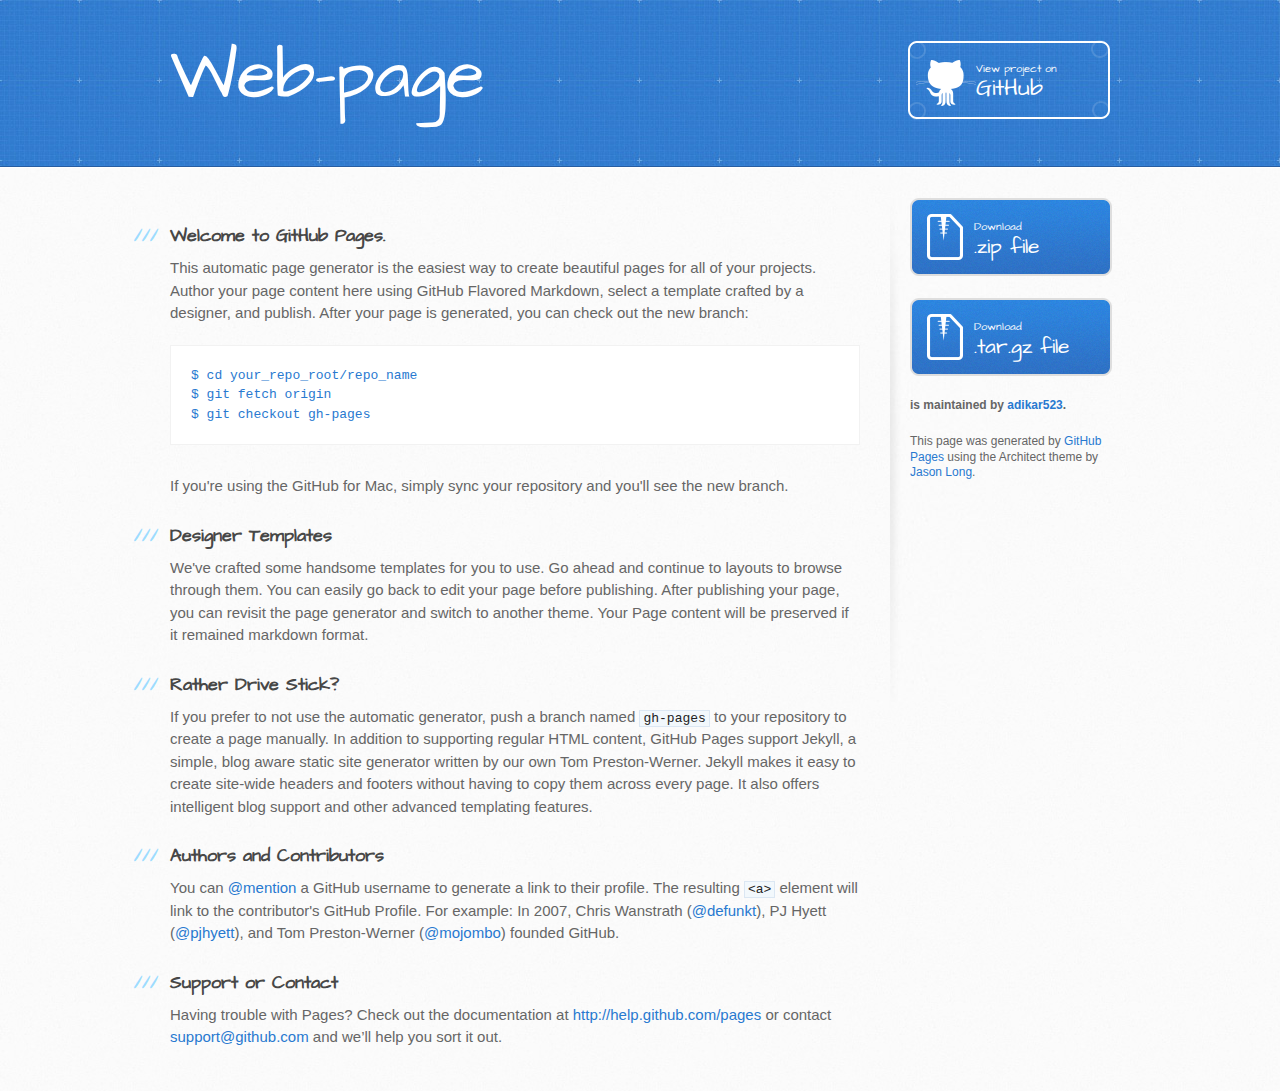
<file: index.html>
<!DOCTYPE html>
<html>
  <head>
    <meta charset='utf-8'>
    <meta http-equiv="X-UA-Compatible" content="chrome=1">
    <meta name="viewport" content="width=device-width, initial-scale=1, maximum-scale=1">
    <link href='https://fonts.googleapis.com/css?family=Architects+Daughter' rel='stylesheet' type='text/css'>
    <link rel="stylesheet" type="text/css" href="stylesheets/stylesheet.css" media="screen">
    <link rel="stylesheet" type="text/css" href="stylesheets/pygment_trac.css" media="screen">
    <link rel="stylesheet" type="text/css" href="stylesheets/print.css" media="print">

    <!--[if lt IE 9]>
    <script src="//html5shiv.googlecode.com/svn/trunk/html5.js"></script>
    <![endif]-->

    <title>Web-page by adikar523</title>
  </head>

  <body>
    <header>
      <div class="inner">
        <h1>Web-page</h1>
        <h2></h2>
        <a href="https://github.com/adikar523/web-page" class="button"><small>View project on</small>GitHub</a>
      </div>
    </header>

    <div id="content-wrapper">
      <div class="inner clearfix">
        <section id="main-content">
          <h3>
<a name="welcome-to-github-pages" class="anchor" href="#welcome-to-github-pages"><span class="octicon octicon-link"></span></a>Welcome to GitHub Pages.</h3>

<p>This automatic page generator is the easiest way to create beautiful pages for all of your projects. Author your page content here using GitHub Flavored Markdown, select a template crafted by a designer, and publish. After your page is generated, you can check out the new branch:</p>

<pre><code>$ cd your_repo_root/repo_name
$ git fetch origin
$ git checkout gh-pages
</code></pre>

<p>If you're using the GitHub for Mac, simply sync your repository and you'll see the new branch.</p>

<h3>
<a name="designer-templates" class="anchor" href="#designer-templates"><span class="octicon octicon-link"></span></a>Designer Templates</h3>

<p>We've crafted some handsome templates for you to use. Go ahead and continue to layouts to browse through them. You can easily go back to edit your page before publishing. After publishing your page, you can revisit the page generator and switch to another theme. Your Page content will be preserved if it remained markdown format.</p>

<h3>
<a name="rather-drive-stick" class="anchor" href="#rather-drive-stick"><span class="octicon octicon-link"></span></a>Rather Drive Stick?</h3>

<p>If you prefer to not use the automatic generator, push a branch named <code>gh-pages</code> to your repository to create a page manually. In addition to supporting regular HTML content, GitHub Pages support Jekyll, a simple, blog aware static site generator written by our own Tom Preston-Werner. Jekyll makes it easy to create site-wide headers and footers without having to copy them across every page. It also offers intelligent blog support and other advanced templating features.</p>

<h3>
<a name="authors-and-contributors" class="anchor" href="#authors-and-contributors"><span class="octicon octicon-link"></span></a>Authors and Contributors</h3>

<p>You can <a href="https://github.com/blog/821" class="user-mention">@mention</a> a GitHub username to generate a link to their profile. The resulting <code>&lt;a&gt;</code> element will link to the contributor's GitHub Profile. For example: In 2007, Chris Wanstrath (<a href="https://github.com/defunkt" class="user-mention">@defunkt</a>), PJ Hyett (<a href="https://github.com/pjhyett" class="user-mention">@pjhyett</a>), and Tom Preston-Werner (<a href="https://github.com/mojombo" class="user-mention">@mojombo</a>) founded GitHub.</p>

<h3>
<a name="support-or-contact" class="anchor" href="#support-or-contact"><span class="octicon octicon-link"></span></a>Support or Contact</h3>

<p>Having trouble with Pages? Check out the documentation at <a href="http://help.github.com/pages">http://help.github.com/pages</a> or contact <a href="mailto:support@github.com">support@github.com</a> and we’ll help you sort it out.</p>
        </section>

        <aside id="sidebar">
          <a href="https://github.com/adikar523/web-page/zipball/master" class="button">
            <small>Download</small>
            .zip file
          </a>
          <a href="https://github.com/adikar523/web-page/tarball/master" class="button">
            <small>Download</small>
            .tar.gz file
          </a>

          <p class="repo-owner"><a href="https://github.com/adikar523/web-page"></a> is maintained by <a href="https://github.com/adikar523">adikar523</a>.</p>

          <p>This page was generated by <a href="https://pages.github.com">GitHub Pages</a> using the Architect theme by <a href="https://twitter.com/jasonlong">Jason Long</a>.</p>
        </aside>
      </div>
    </div>

  
  </body>
</html>
</file>
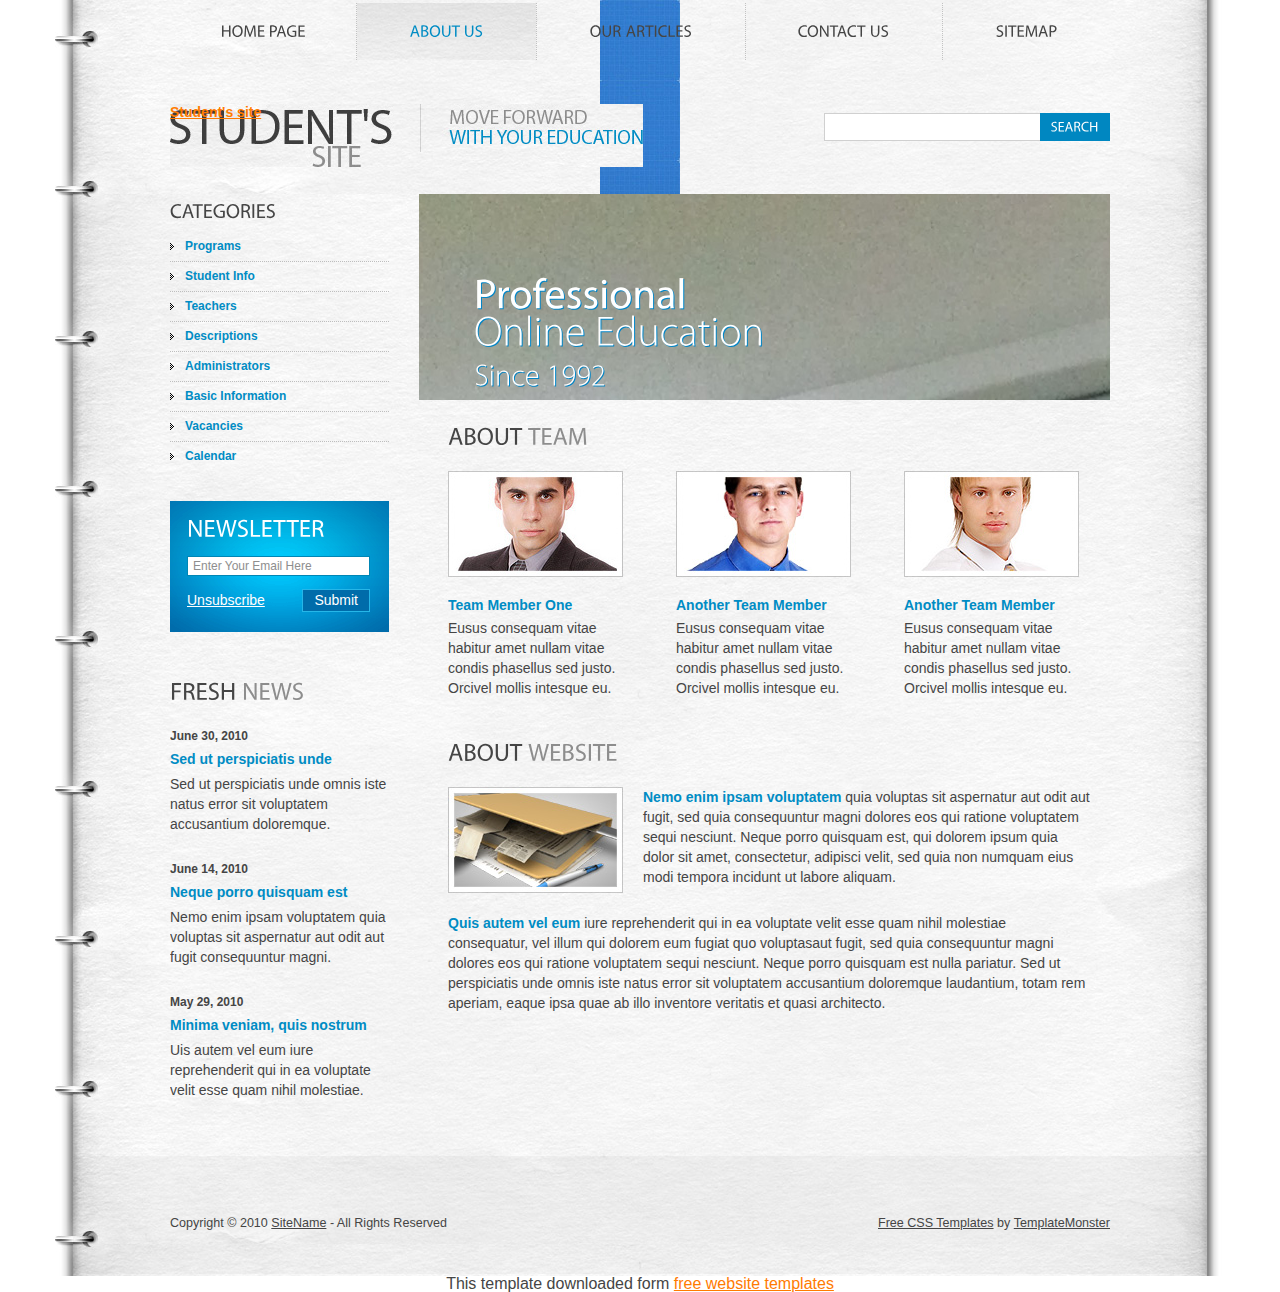
<file: about-us.html>
<!DOCTYPE html>
<html lang="en">
<head>
<title>Student's Site | About Us</title>
<meta charset="utf-8">
<link rel="stylesheet" href="css/reset.css" type="text/css" media="all">
<link rel="stylesheet" href="css/style.css" type="text/css" media="all">
<script type="text/javascript" src="js/jquery-1.4.2.min.js" ></script>
<script type="text/javascript" src="js/cufon-yui.js"></script>
<script type="text/javascript" src="js/cufon-replace.js"></script>
<script type="text/javascript" src="js/Myriad_Pro_300.font.js"></script>
<script type="text/javascript" src="js/Myriad_Pro_400.font.js"></script>
<script type="text/javascript" src="js/script.js"></script>
<!--[if lt IE 7]>
<link rel="stylesheet" href="css/ie6.css" type="text/css" media="screen">
<script type="text/javascript" src="js/ie_png.js"></script>
<script type="text/javascript">ie_png.fix('.png, footer, header nav ul li a, .nav-bg, .list li img');</script>
<![endif]-->
<!--[if lt IE 9]><script type="text/javascript" src="js/html5.js"></script><![endif]-->
</head>
<body id="page2">
<!-- START PAGE SOURCE -->
<div class="wrap">
  <header>
    <div class="container">
      <h1><a href="#">Student's site</a></h1>
      <nav>
        <ul>
          <li><a href="index.html" class="m1">Home Page</a></li>
          <li class="current"><a href="about-us.html" class="m2">About Us</a></li>
          <li><a href="articles.html" class="m3">Our Articles</a></li>
          <li><a href="contact-us.html" class="m4">Contact Us</a></li>
          <li class="last"><a href="sitemap.html" class="m5">Sitemap</a></li>
        </ul>
      </nav>
      <form action="#" id="search-form">
        <fieldset>
          <div class="rowElem">
            <input type="text">
            <a href="#">Search</a></div>
        </fieldset>
      </form>
    </div>
  </header>
  <div class="container">
    <aside>
      <h3>Categories</h3>
      <ul class="categories">
        <li><span><a href="#">Programs</a></span></li>
        <li><span><a href="#">Student Info</a></span></li>
        <li><span><a href="#">Teachers</a></span></li>
        <li><span><a href="#">Descriptions</a></span></li>
        <li><span><a href="#">Administrators</a></span></li>
        <li><span><a href="#">Basic Information</a></span></li>
        <li><span><a href="#">Vacancies</a></span></li>
        <li class="last"><span><a href="#">Calendar</a></span></li>
      </ul>
      <form action="#" id="newsletter-form">
        <fieldset>
          <div class="rowElem">
            <h2>Newsletter</h2>
            <input type="email" value="Enter Your Email Here" onFocus="if(this.value=='Enter Your Email Here'){this.value=''}" onBlur="if(this.value==''){this.value='Enter Your Email Here'}" >
            <div class="clear"><a href="#" class="fleft">Unsubscribe</a><a href="#" class="fright">Submit</a></div>
          </div>
        </fieldset>
      </form>
      <h2>Fresh <span>News</span></h2>
      <ul class="news">
        <li><strong>June 30, 2010</strong>
          <h4><a href="#">Sed ut perspiciatis unde</a></h4>
          Sed ut perspiciatis unde omnis iste natus error sit voluptatem accusantium doloremque. </li>
        <li><strong>June 14, 2010</strong>
          <h4><a href="#">Neque porro quisquam est</a></h4>
          Nemo enim ipsam voluptatem quia voluptas sit aspernatur aut odit aut fugit consequuntur magni. </li>
        <li><strong>May 29, 2010</strong>
          <h4><a href="#">Minima veniam, quis nostrum</a></h4>
          Uis autem vel eum iure reprehenderit qui in ea voluptate velit esse quam nihil molestiae. </li>
      </ul>
    </aside>
    <section id="content">
      <div id="banner">
        <h2>Professional <span>Online Education <span>Since 1992</span></span></h2>
      </div>
      <div class="inside">
        <h2>About <span>team</span></h2>
        <ul class="list">
          <li><img src="images/2page-img1.jpg">
            <h4>Team Member One</h4>
            <p>Eusus consequam vitae habitur amet nullam vitae condis phasellus sed justo. Orcivel mollis intesque eu.</p>
          </li>
          <li><img src="images/2page-img2.jpg">
            <h4>Another Team Member </h4>
            <p>Eusus consequam vitae habitur amet nullam vitae condis phasellus sed justo. Orcivel mollis intesque eu.</p>
          </li>
          <li class="last"><img src="images/2page-img3.jpg">
            <h4>Another Team Member </h4>
            <p>Eusus consequam vitae habitur amet nullam vitae condis phasellus sed justo. Orcivel mollis intesque eu.</p>
          </li>
        </ul>
        <h2>About <span>Website</span></h2>
        <div class="img-box"><img src="images/2page-img4.jpg"><span class="txt1">Nemo enim ipsam voluptatem</span> quia voluptas sit aspernatur aut odit aut fugit, sed quia consequuntur magni dolores eos qui ratione voluptatem sequi nesciunt. Neque porro quisquam est, qui dolorem ipsum quia dolor sit amet, consectetur, adipisci velit, sed quia non numquam eius modi tempora incidunt ut labore aliquam. </div>
        <p class="p0"><span class="txt1">Quis autem vel eum</span> iure reprehenderit qui in ea voluptate velit esse quam nihil molestiae consequatur, vel illum qui dolorem eum fugiat quo voluptasaut fugit, sed quia consequuntur magni dolores eos qui ratione voluptatem sequi nesciunt. Neque porro quisquam est nulla pariatur. Sed ut perspiciatis unde omnis iste natus error sit voluptatem accusantium doloremque laudantium, totam rem aperiam, eaque ipsa quae ab illo inventore veritatis et quasi architecto.</p>
      </div>
    </section>
  </div>
</div>
<footer>
  <div class="footerlink">
    <p class="lf">Copyright &copy; 2010 <a href="#">SiteName</a> - All Rights Reserved</p>
    <p class="rf"><a href="http://all-free-download.com/free-website-templates/">Free CSS Templates</a> by <a href="http://www.templatemonster.com/">TemplateMonster</a></p>
    <div style="clear:both;"></div>
  </div>
</footer>
<script type="text/javascript"> Cufon.now(); </script>
<!-- END PAGE SOURCE -->
<div align=center>This template  downloaded form <a href='http://all-free-download.com/free-website-templates/'>free website templates</a></div></body>
</html>
</file>
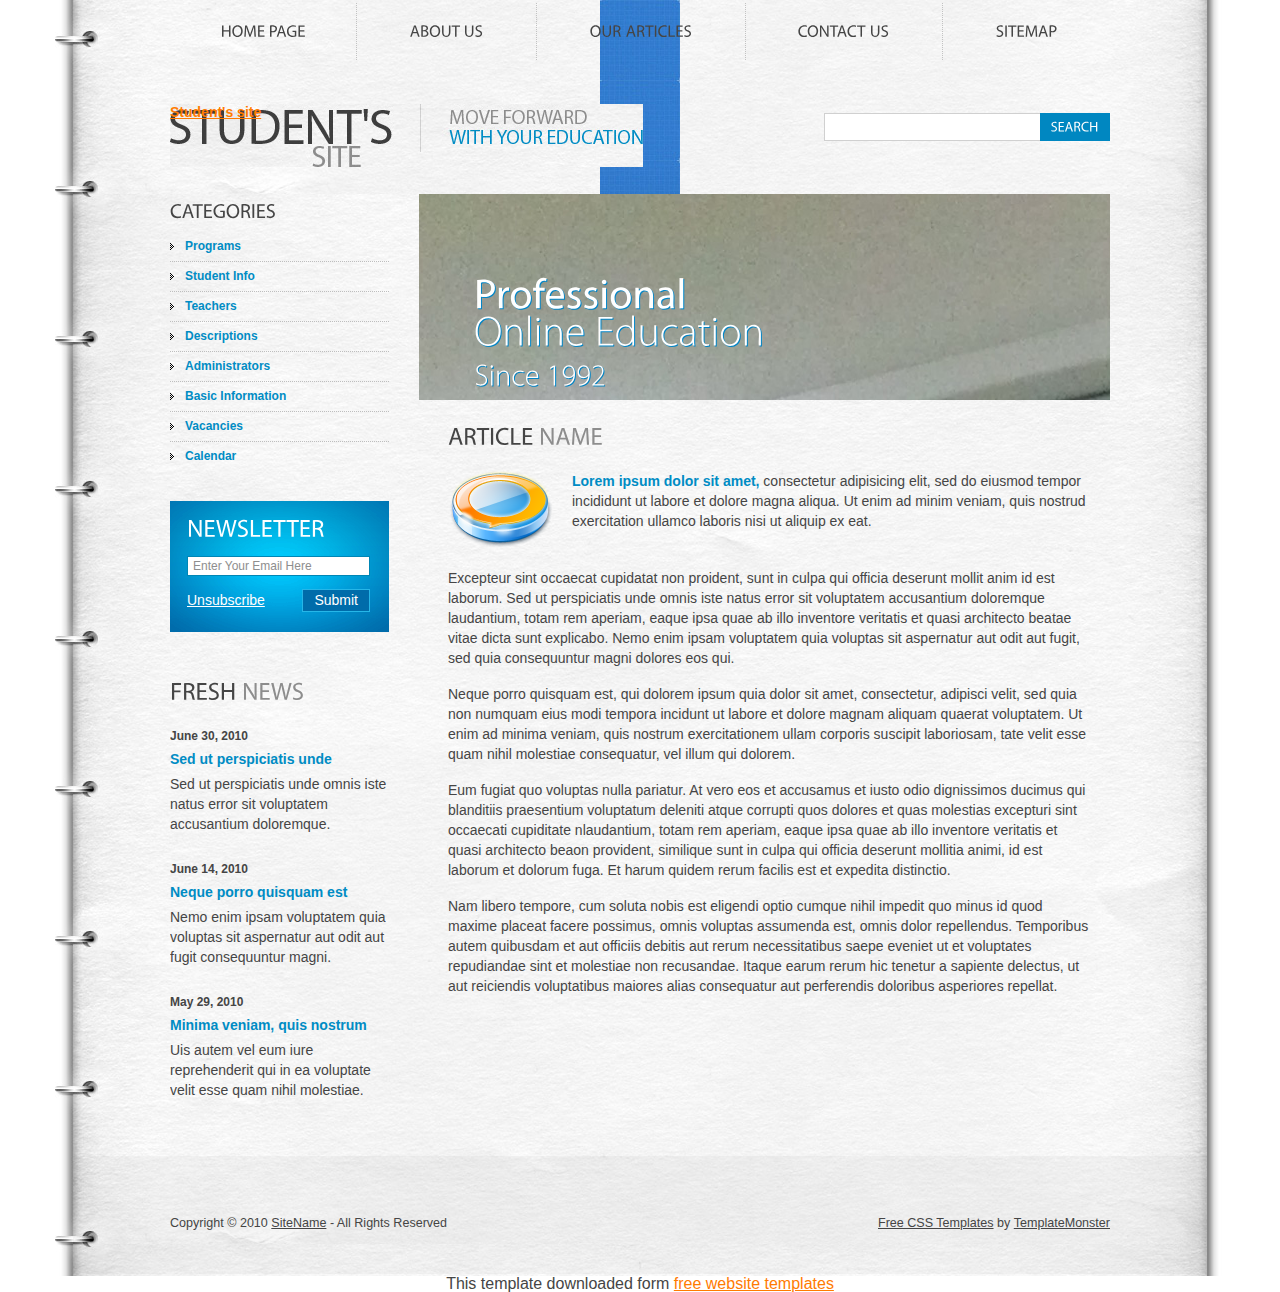
<file: article.html>
<!DOCTYPE html>
<html lang="en">
<head>
<title>Student's Site | Article</title>
<meta charset="utf-8">
<link rel="stylesheet" href="css/reset.css" type="text/css" media="all">
<link rel="stylesheet" href="css/style.css" type="text/css" media="all">
<script type="text/javascript" src="js/jquery-1.4.2.min.js" ></script>
<script type="text/javascript" src="js/cufon-yui.js"></script>
<script type="text/javascript" src="js/cufon-replace.js"></script>
<script type="text/javascript" src="js/Myriad_Pro_300.font.js"></script>
<script type="text/javascript" src="js/Myriad_Pro_400.font.js"></script>
<script type="text/javascript" src="js/script.js"></script>
<!--[if lt IE 7]>
<link rel="stylesheet" href="css/ie6.css" type="text/css" media="screen">
<script type="text/javascript" src="js/ie_png.js"></script>
<script type="text/javascript">ie_png.fix('.png, footer, header nav ul li a, .nav-bg, .list li img');</script>
<![endif]-->
<!--[if lt IE 9]><script type="text/javascript" src="js/html5.js"></script><![endif]-->
</head>
<body id="page4">
<!-- START PAGE SOURCE -->
<div class="wrap">
  <header>
    <div class="container">
      <h1><a href="#">Student's site</a></h1>
      <nav>
        <ul>
          <li><a href="index.html" class="m1">Home Page</a></li>
          <li><a href="about-us.html" class="m2">About Us</a></li>
          <li><a href="articles.html" class="m3">Our Articles</a></li>
          <li><a href="contact-us.html" class="m4">Contact Us</a></li>
          <li class="last"><a href="sitemap.html" class="m5">Sitemap</a></li>
        </ul>
      </nav>
      <form action="#" id="search-form">
        <fieldset>
          <div class="rowElem">
            <input type="text">
            <a href="#">Search</a></div>
        </fieldset>
      </form>
    </div>
  </header>
  <div class="container">
    <aside>
      <h3>Categories</h3>
      <ul class="categories">
        <li><span><a href="#">Programs</a></span></li>
        <li><span><a href="#">Student Info</a></span></li>
        <li><span><a href="#">Teachers</a></span></li>
        <li><span><a href="#">Descriptions</a></span></li>
        <li><span><a href="#">Administrators</a></span></li>
        <li><span><a href="#">Basic Information</a></span></li>
        <li><span><a href="#">Vacancies</a></span></li>
        <li class="last"><span><a href="#">Calendar</a></span></li>
      </ul>
      <form action="#" id="newsletter-form">
        <fieldset>
          <div class="rowElem">
            <h2>Newsletter</h2>
            <input type="email" value="Enter Your Email Here" onFocus="if(this.value=='Enter Your Email Here'){this.value=''}" onBlur="if(this.value==''){this.value='Enter Your Email Here'}" >
            <div class="clear"><a href="#" class="fleft">Unsubscribe</a><a href="#" class="fright">Submit</a></div>
          </div>
        </fieldset>
      </form>
      <h2>Fresh <span>News</span></h2>
      <ul class="news">
        <li><strong>June 30, 2010</strong>
          <h4><a href="#">Sed ut perspiciatis unde</a></h4>
          Sed ut perspiciatis unde omnis iste natus error sit voluptatem accusantium doloremque. </li>
        <li><strong>June 14, 2010</strong>
          <h4><a href="#">Neque porro quisquam est</a></h4>
          Nemo enim ipsam voluptatem quia voluptas sit aspernatur aut odit aut fugit consequuntur magni. </li>
        <li><strong>May 29, 2010</strong>
          <h4><a href="#">Minima veniam, quis nostrum</a></h4>
          Uis autem vel eum iure reprehenderit qui in ea voluptate velit esse quam nihil molestiae. </li>
      </ul>
    </aside>
    <section id="content">
      <div id="banner">
        <h2>Professional <span>Online Education <span>Since 1992</span></span></h2>
      </div>
      <div class="inside">
        <h2>Article <span>Name</span></h2>
        <div class="img-box"><img src="images/icon1.png" class="png"><span class="txt1">Lorem ipsum dolor sit amet,</span> consectetur adipisicing elit, sed do eiusmod tempor incididunt ut labore et dolore magna aliqua. Ut enim ad minim veniam, quis nostrud exercitation ullamco laboris nisi ut aliquip ex eat. </div>
        <p>Excepteur sint occaecat cupidatat non proident, sunt in culpa qui officia deserunt mollit anim id est laborum. Sed ut perspiciatis unde omnis iste natus error sit voluptatem accusantium doloremque laudantium, totam rem aperiam, eaque ipsa quae ab illo inventore veritatis et quasi architecto beatae vitae dicta sunt explicabo. Nemo enim ipsam voluptatem quia voluptas sit aspernatur aut odit aut fugit, sed quia consequuntur magni dolores eos qui. </p>
        <p>Neque porro quisquam est, qui dolorem ipsum quia dolor sit amet, consectetur, adipisci velit, sed quia non numquam eius modi tempora incidunt ut labore et dolore magnam aliquam quaerat voluptatem. Ut enim ad minima veniam, quis nostrum exercitationem ullam corporis suscipit laboriosam, tate velit esse quam nihil molestiae consequatur, vel illum qui dolorem. </p>
        <p>Eum fugiat quo voluptas nulla pariatur. At vero eos et accusamus et iusto odio dignissimos ducimus qui blanditiis praesentium voluptatum deleniti atque corrupti quos dolores et quas molestias excepturi sint occaecati cupiditate nlaudantium, totam rem aperiam, eaque ipsa quae ab illo inventore veritatis et quasi architecto beaon provident, similique sunt in culpa qui officia deserunt mollitia animi, id est laborum et dolorum fuga. Et harum quidem rerum facilis est et expedita distinctio. </p>
        <p class="p0">Nam libero tempore, cum soluta nobis est eligendi optio cumque nihil impedit quo minus id quod maxime placeat facere possimus, omnis voluptas assumenda est, omnis dolor repellendus. Temporibus autem quibusdam et aut officiis debitis aut rerum necessitatibus saepe eveniet ut et voluptates repudiandae sint et molestiae non recusandae. Itaque earum rerum hic tenetur a sapiente delectus, ut aut reiciendis voluptatibus maiores alias consequatur aut perferendis doloribus asperiores repellat.</p>
      </div>
    </section>
  </div>
</div>
<footer>
  <div class="footerlink">
    <p class="lf">Copyright &copy; 2010 <a href="#">SiteName</a> - All Rights Reserved</p>
    <p class="rf"><a href="http://all-free-download.com/free-website-templates/">Free CSS Templates</a> by <a href="http://www.templatemonster.com/">TemplateMonster</a></p>
    <div style="clear:both;"></div>
  </div>
</footer>
<script type="text/javascript"> Cufon.now(); </script>
<!-- END PAGE SOURCE -->
<div align=center>This template  downloaded form <a href='http://all-free-download.com/free-website-templates/'>free website templates</a></div></body>
</html>
</file>
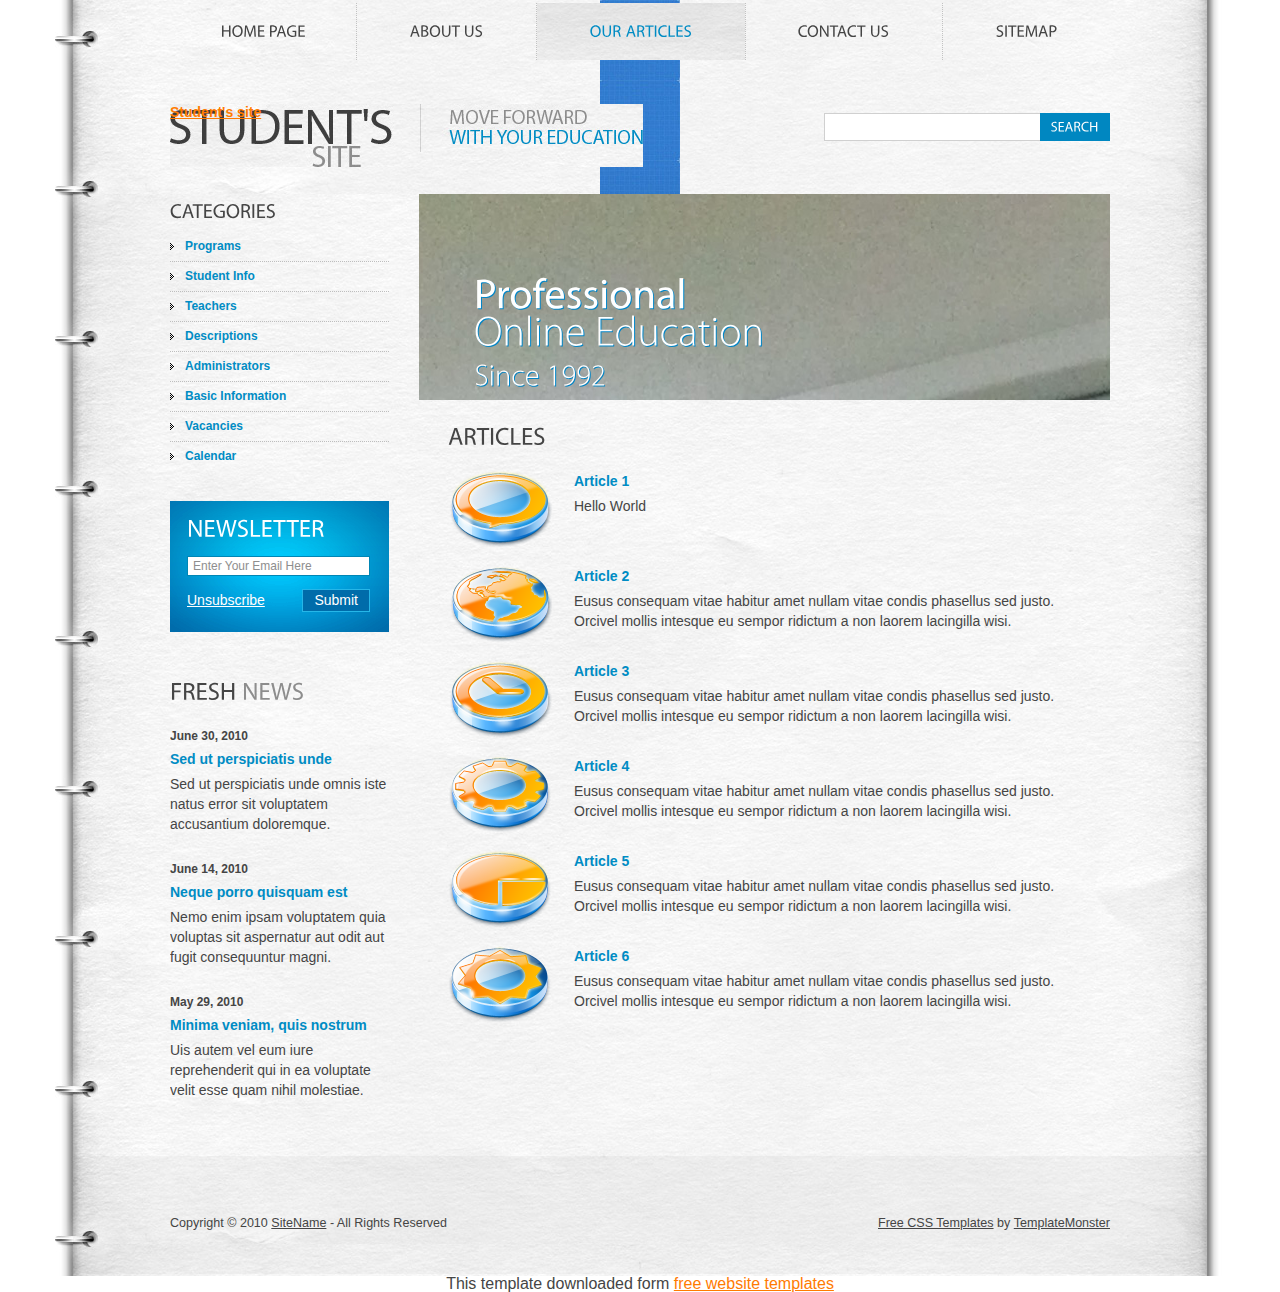
<file: articles.html>
<!DOCTYPE html>
<html lang="en">
<head>
<title>Student's Site | Articles</title>
<meta charset="utf-8">
<link rel="stylesheet" href="css/reset.css" type="text/css" media="all">
<link rel="stylesheet" href="css/style.css" type="text/css" media="all">
<script type="text/javascript" src="js/jquery-1.4.2.min.js" ></script>
<script type="text/javascript" src="js/cufon-yui.js"></script>
<script type="text/javascript" src="js/cufon-replace.js"></script>
<script type="text/javascript" src="js/Myriad_Pro_300.font.js"></script>
<script type="text/javascript" src="js/Myriad_Pro_400.font.js"></script>
<script type="text/javascript" src="js/script.js"></script>
<!--[if lt IE 7]>
<link rel="stylesheet" href="css/ie6.css" type="text/css" media="screen">
<script type="text/javascript" src="js/ie_png.js"></script>
<script type="text/javascript">ie_png.fix('.png, footer, header nav ul li a, .nav-bg, .list li img');</script>
<![endif]-->
<!--[if lt IE 9]><script type="text/javascript" src="js/html5.js"></script><![endif]-->
</head>
<body id="page3">
<!-- START PAGE SOURCE -->
<div class="wrap">
  <header>
    <div class="container">
      <h1><a href="#">Student's site</a></h1>
      <nav>
        <ul>
          <li><a href="index.html" class="m1">Home Page</a></li>
          <li><a href="about-us.html" class="m2">About Us</a></li>
          <li class="current"><a href="articles.html" class="m3">Our Articles</a></li>
          <li><a href="contact-us.html" class="m4">Contact Us</a></li>
          <li class="last"><a href="sitemap.html" class="m5">Sitemap</a></li>
        </ul>
      </nav>
      <form action="#" id="search-form">
        <fieldset>
          <div class="rowElem">
            <input type="text">
            <a href="#">Search</a></div>
        </fieldset>
      </form>
    </div>
  </header>
  <div class="container">
    <aside>
      <h3>Categories</h3>
      <ul class="categories">
        <li><span><a href="#">Programs</a></span></li>
        <li><span><a href="#">Student Info</a></span></li>
        <li><span><a href="#">Teachers</a></span></li>
        <li><span><a href="#">Descriptions</a></span></li>
        <li><span><a href="#">Administrators</a></span></li>
        <li><span><a href="#">Basic Information</a></span></li>
        <li><span><a href="#">Vacancies</a></span></li>
        <li class="last"><span><a href="#">Calendar</a></span></li>
      </ul>
      <form action="#" id="newsletter-form">
        <fieldset>
          <div class="rowElem">
            <h2>Newsletter</h2>
            <input type="email" value="Enter Your Email Here" onFocus="if(this.value=='Enter Your Email Here'){this.value=''}" onBlur="if(this.value==''){this.value='Enter Your Email Here'}" >
            <div class="clear"><a href="#" class="fleft">Unsubscribe</a><a href="#" class="fright">Submit</a></div>
          </div>
        </fieldset>
      </form>
      <h2>Fresh <span>News</span></h2>
      <ul class="news">
        <li><strong>June 30, 2010</strong>
          <h4><a href="#">Sed ut perspiciatis unde</a></h4>
          Sed ut perspiciatis unde omnis iste natus error sit voluptatem accusantium doloremque. </li>
        <li><strong>June 14, 2010</strong>
          <h4><a href="#">Neque porro quisquam est</a></h4>
          Nemo enim ipsam voluptatem quia voluptas sit aspernatur aut odit aut fugit consequuntur magni. </li>
        <li><strong>May 29, 2010</strong>
          <h4><a href="#">Minima veniam, quis nostrum</a></h4>
          Uis autem vel eum iure reprehenderit qui in ea voluptate velit esse quam nihil molestiae. </li>
      </ul>
    </aside>
    <section id="content">
      <div id="banner">
        <h2>Professional <span>Online Education <span>Since 1992</span></span></h2>
      </div>
      <div class="inside">
        <h2>Articles</h2>
        <ul class="articles">
          <li><img src="images/icon1.png">
            <h4><a href="article.html">Article 1</a></h4>
            Hello World</li>
          <li><img src="images/icon2.png">
            <h4><a href="#">Article 2</a></h4>
            Eusus consequam vitae habitur amet nullam vitae condis phasellus sed justo. Orcivel mollis intesque eu sempor ridictum a non laorem lacingilla wisi.</li>
          <li><img src="images/icon3.png">
            <h4><a href="#">Article 3</a></h4>
            Eusus consequam vitae habitur amet nullam vitae condis phasellus sed justo. Orcivel mollis intesque eu sempor ridictum a non laorem lacingilla wisi.</li>
          <li><img src="images/icon4.png">
            <h4><a href="#">Article 4</a></h4>
            Eusus consequam vitae habitur amet nullam vitae condis phasellus sed justo. Orcivel mollis intesque eu sempor ridictum a non laorem lacingilla wisi.</li>
          <li><img src="images/icon5.png">
            <h4><a href="#">Article 5</a></h4>
            Eusus consequam vitae habitur amet nullam vitae condis phasellus sed justo. Orcivel mollis intesque eu sempor ridictum a non laorem lacingilla wisi.</li>
          <li><img src="images/icon6.png">
            <h4><a href="#">Article 6</a></h4>
            Eusus consequam vitae habitur amet nullam vitae condis phasellus sed justo. Orcivel mollis intesque eu sempor ridictum a non laorem lacingilla wisi.</li>
        </ul>
      </div>
    </section>
  </div>
</div>
<footer>
  <div class="footerlink">
    <p class="lf">Copyright &copy; 2010 <a href="#">SiteName</a> - All Rights Reserved</p>
    <p class="rf"><a href="http://all-free-download.com/free-website-templates/">Free CSS Templates</a> by <a href="http://www.templatemonster.com/">TemplateMonster</a></p>
    <div style="clear:both;"></div>
  </div>
</footer>
<script type="text/javascript"> Cufon.now(); </script>
<!-- END PAGE SOURCE -->
<div align=center>This template  downloaded form <a href='http://all-free-download.com/free-website-templates/'>free website templates</a></div></body>
</html>
</file>
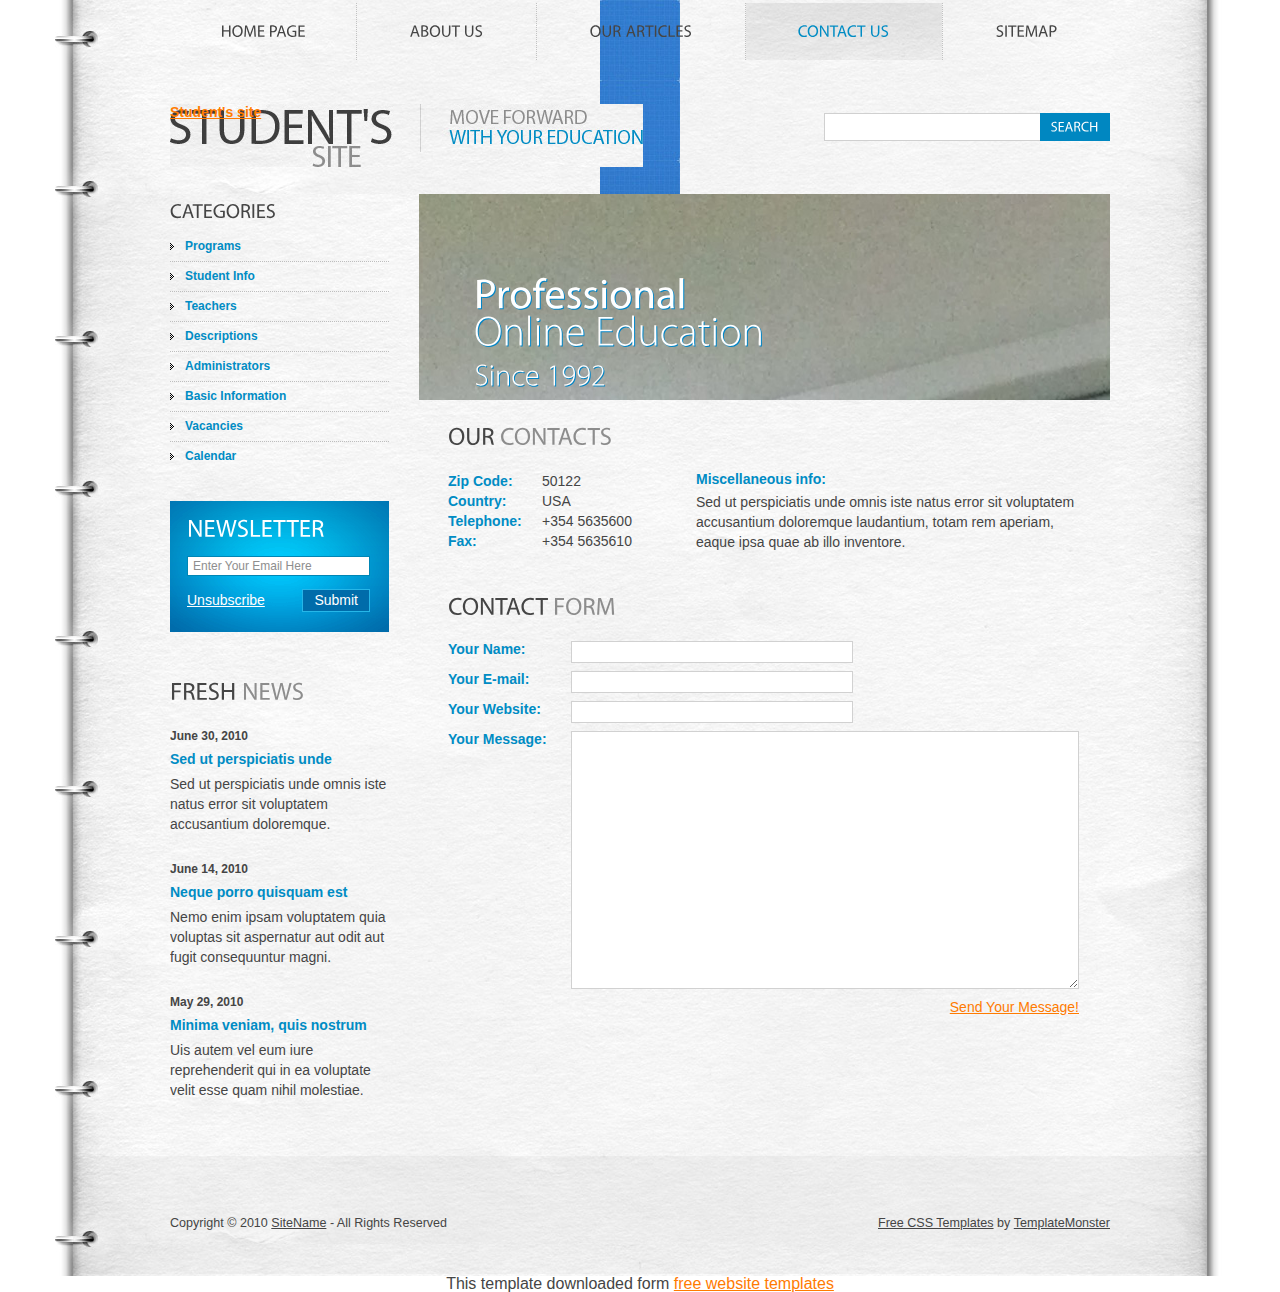
<file: contact-us.html>
<!DOCTYPE html>
<html lang="en">
<head>
<title>Student's Site | Contact Us</title>
<meta charset="utf-8">
<link rel="stylesheet" href="css/reset.css" type="text/css" media="all">
<link rel="stylesheet" href="css/style.css" type="text/css" media="all">
<script type="text/javascript" src="js/jquery-1.4.2.min.js" ></script>
<script type="text/javascript" src="js/cufon-yui.js"></script>
<script type="text/javascript" src="js/cufon-replace.js"></script>
<script type="text/javascript" src="js/Myriad_Pro_300.font.js"></script>
<script type="text/javascript" src="js/Myriad_Pro_400.font.js"></script>
<script type="text/javascript" src="js/script.js"></script>
<!--[if lt IE 7]>
<link rel="stylesheet" href="css/ie6.css" type="text/css" media="screen">
<script type="text/javascript" src="js/ie_png.js"></script>
<script type="text/javascript">ie_png.fix('.png, footer, header nav ul li a, .nav-bg, .list li img');</script>
<![endif]-->
<!--[if lt IE 9]><script type="text/javascript" src="js/html5.js"></script><![endif]-->
</head>
<body id="page5">
<!-- START PAGE SOURCE -->
<div class="wrap">
  <header>
    <div class="container">
      <h1><a href="#">Student's site</a></h1>
      <nav>
        <ul>
          <li><a href="index.html" class="m1">Home Page</a></li>
          <li><a href="about-us.html" class="m2">About Us</a></li>
          <li><a href="articles.html" class="m3">Our Articles</a></li>
          <li class="current"><a href="contact-us.html" class="m4">Contact Us</a></li>
          <li class="last"><a href="sitemap.html" class="m5">Sitemap</a></li>
        </ul>
      </nav>
      <form action="#" id="search-form">
        <fieldset>
          <div class="rowElem">
            <input type="text">
            <a href="#">Search</a></div>
        </fieldset>
      </form>
    </div>
  </header>
  <div class="container">
    <aside>
      <h3>Categories</h3>
      <ul class="categories">
        <li><span><a href="#">Programs</a></span></li>
        <li><span><a href="#">Student Info</a></span></li>
        <li><span><a href="#">Teachers</a></span></li>
        <li><span><a href="#">Descriptions</a></span></li>
        <li><span><a href="#">Administrators</a></span></li>
        <li><span><a href="#">Basic Information</a></span></li>
        <li><span><a href="#">Vacancies</a></span></li>
        <li class="last"><span><a href="#">Calendar</a></span></li>
      </ul>
      <form action="#" id="newsletter-form">
        <fieldset>
          <div class="rowElem">
            <h2>Newsletter</h2>
            <input type="email" value="Enter Your Email Here" onFocus="if(this.value=='Enter Your Email Here'){this.value=''}" onBlur="if(this.value==''){this.value='Enter Your Email Here'}" >
            <div class="clear"><a href="#" class="fleft">Unsubscribe</a><a href="#" class="fright">Submit</a></div>
          </div>
        </fieldset>
      </form>
      <h2>Fresh <span>News</span></h2>
      <ul class="news">
        <li><strong>June 30, 2010</strong>
          <h4><a href="#">Sed ut perspiciatis unde</a></h4>
          Sed ut perspiciatis unde omnis iste natus error sit voluptatem accusantium doloremque. </li>
        <li><strong>June 14, 2010</strong>
          <h4><a href="#">Neque porro quisquam est</a></h4>
          Nemo enim ipsam voluptatem quia voluptas sit aspernatur aut odit aut fugit consequuntur magni. </li>
        <li><strong>May 29, 2010</strong>
          <h4><a href="#">Minima veniam, quis nostrum</a></h4>
          Uis autem vel eum iure reprehenderit qui in ea voluptate velit esse quam nihil molestiae. </li>
      </ul>
    </aside>
    <section id="content">
      <div id="banner">
        <h2>Professional <span>Online Education <span>Since 1992</span></span></h2>
      </div>
      <div class="inside">
        <h2>Our <span>Contacts</span></h2>
        <div class="address">
          <address>
          <strong>Zip Code:</strong>50122<br>
          <strong>Country:</strong>USA<br>
          <strong>Telephone:</strong>+354 5635600<br>
          <strong>Fax:</strong>+354 5635610
          </address>
          <div class="extra-wrap">
            <h4>Miscellaneous info:</h4>
            <p>Sed ut perspiciatis unde omnis iste natus error sit voluptatem accusantium doloremque laudantium, totam rem aperiam, eaque ipsa quae ab illo inventore.</p>
          </div>
        </div>
        <h2>Contact <span>Form</span></h2>
        <form id="contacts-form" action="#">
          <fieldset>
            <div class="field">
              <label>Your Name:</label>
              <input type="text" value=""/>
            </div>
            <div class="field">
              <label>Your E-mail:</label>
              <input type="email" value=""/>
            </div>
            <div class="field">
              <label>Your Website:</label>
              <input type="text" value=""/>
            </div>
            <div class="field extra">
              <label>Your Message:</label>
              <textarea cols="1" rows="1"></textarea>
            </div>
            <div class="alignright"><a href="#">Send Your Message!</a></div>
          </fieldset>
        </form>
      </div>
    </section>
  </div>
</div>
<footer>
  <div class="footerlink">
    <p class="lf">Copyright &copy; 2010 <a href="#">SiteName</a> - All Rights Reserved</p>
    <p class="rf"><a href="http://all-free-download.com/free-website-templates/">Free CSS Templates</a> by <a href="http://www.templatemonster.com/">TemplateMonster</a></p>
    <div style="clear:both;"></div>
  </div>
</footer>
<script type="text/javascript"> Cufon.now(); </script>
<!-- END PAGE SOURCE -->
<div align=center>This template  downloaded form <a href='http://all-free-download.com/free-website-templates/'>free website templates</a></div></body>
</html>
</file>
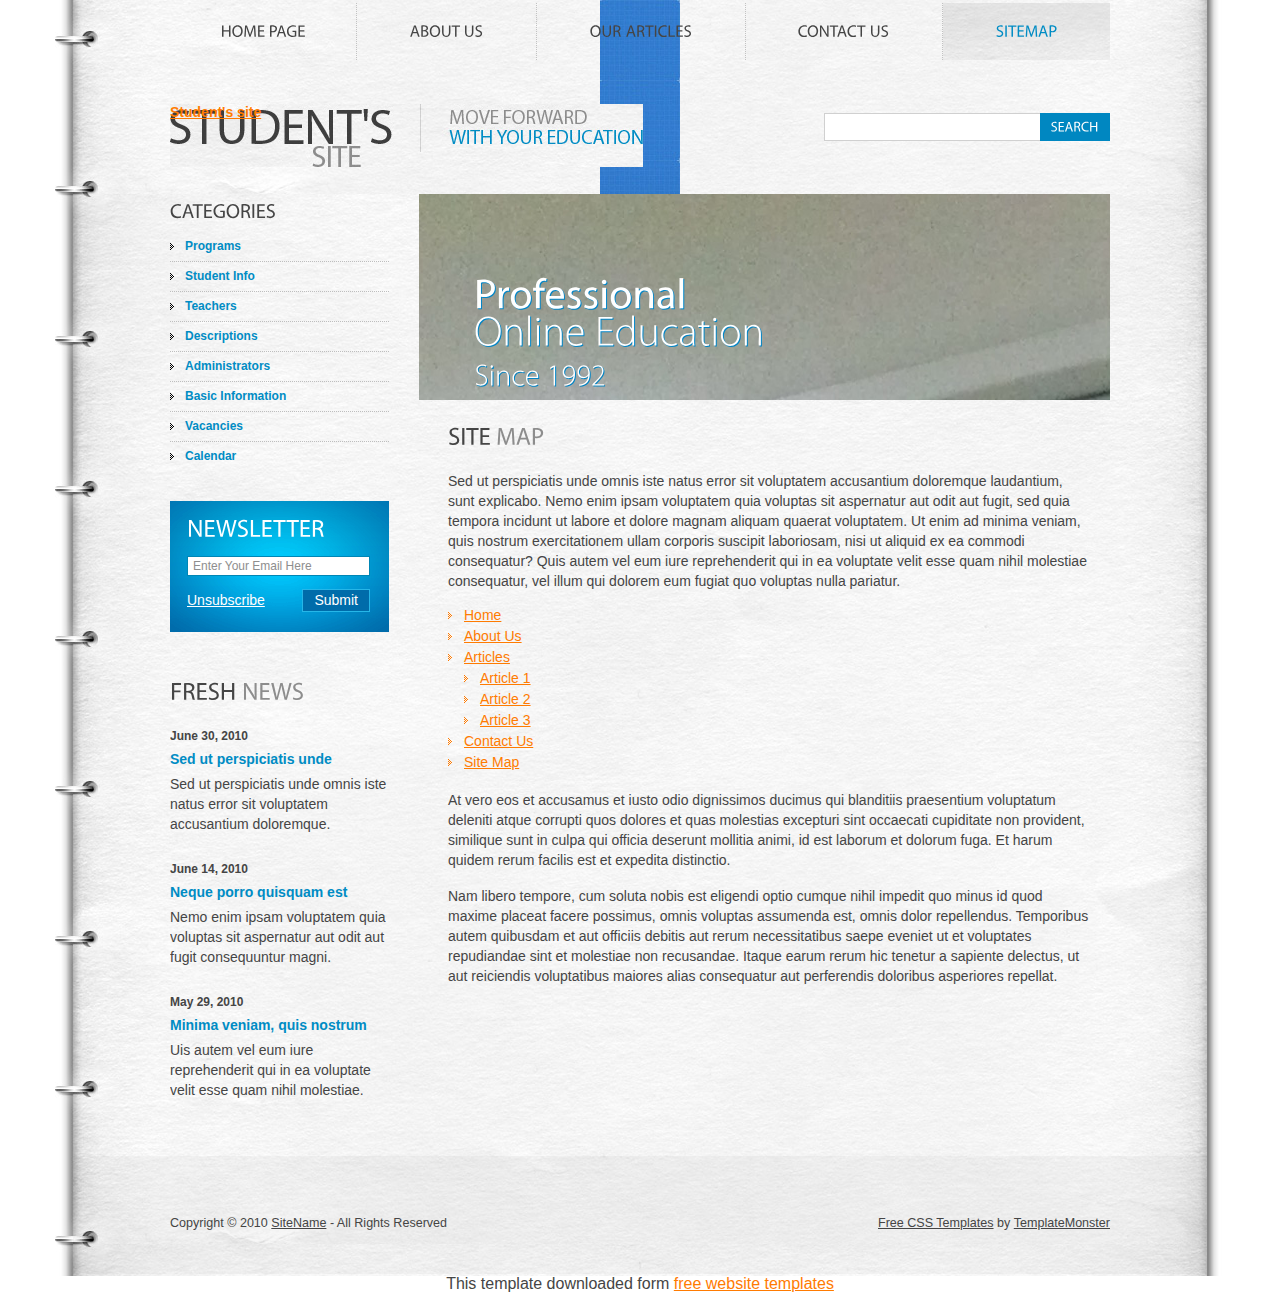
<file: sitemap.html>
<!DOCTYPE html>
<html lang="en">
<head>
<title>Student's Site | Sitemap</title>
<meta charset="utf-8">
<link rel="stylesheet" href="css/reset.css" type="text/css" media="all">
<link rel="stylesheet" href="css/style.css" type="text/css" media="all">
<script type="text/javascript" src="js/jquery-1.4.2.min.js" ></script>
<script type="text/javascript" src="js/cufon-yui.js"></script>
<script type="text/javascript" src="js/cufon-replace.js"></script>
<script type="text/javascript" src="js/Myriad_Pro_300.font.js"></script>
<script type="text/javascript" src="js/Myriad_Pro_400.font.js"></script>
<script type="text/javascript" src="js/script.js"></script>
<!--[if lt IE 7]>
<link rel="stylesheet" href="css/ie6.css" type="text/css" media="screen">
<script type="text/javascript" src="js/ie_png.js"></script>
<script type="text/javascript">ie_png.fix('.png, footer, header nav ul li a, .nav-bg, .list li img');</script>
<![endif]-->
<!--[if lt IE 9]><script type="text/javascript" src="js/html5.js"></script><![endif]-->
</head>
<body id="page6">
<!-- START PAGE SOURCE -->
<div class="wrap">
  <header>
    <div class="container">
      <h1><a href="#">Student's site</a></h1>
      <nav>
        <ul>
          <li><a href="index.html" class="m1">Home Page</a></li>
          <li><a href="about-us.html" class="m2">About Us</a></li>
          <li><a href="articles.html" class="m3">Our Articles</a></li>
          <li><a href="contact-us.html" class="m4">Contact Us</a></li>
          <li class="last current"><a href="sitemap.html" class="m5">Sitemap</a></li>
        </ul>
      </nav>
      <form action="#" id="search-form">
        <fieldset>
          <div class="rowElem">
            <input type="text">
            <a href="#">Search</a></div>
        </fieldset>
      </form>
    </div>
  </header>
  <div class="container">
    <aside>
      <h3>Categories</h3>
      <ul class="categories">
        <li><span><a href="#">Programs</a></span></li>
        <li><span><a href="#">Student Info</a></span></li>
        <li><span><a href="#">Teachers</a></span></li>
        <li><span><a href="#">Descriptions</a></span></li>
        <li><span><a href="#">Administrators</a></span></li>
        <li><span><a href="#">Basic Information</a></span></li>
        <li><span><a href="#">Vacancies</a></span></li>
        <li class="last"><span><a href="#">Calendar</a></span></li>
      </ul>
      <form action="#" id="newsletter-form">
        <fieldset>
          <div class="rowElem">
            <h2>Newsletter</h2>
            <input type="email" value="Enter Your Email Here" onFocus="if(this.value=='Enter Your Email Here'){this.value=''}" onBlur="if(this.value==''){this.value='Enter Your Email Here'}" >
            <div class="clear"><a href="#" class="fleft">Unsubscribe</a><a href="#" class="fright">Submit</a></div>
          </div>
        </fieldset>
      </form>
      <h2>Fresh <span>News</span></h2>
      <ul class="news">
        <li><strong>June 30, 2010</strong>
          <h4><a href="#">Sed ut perspiciatis unde</a></h4>
          Sed ut perspiciatis unde omnis iste natus error sit voluptatem accusantium doloremque. </li>
        <li><strong>June 14, 2010</strong>
          <h4><a href="#">Neque porro quisquam est</a></h4>
          Nemo enim ipsam voluptatem quia voluptas sit aspernatur aut odit aut fugit consequuntur magni. </li>
        <li><strong>May 29, 2010</strong>
          <h4><a href="#">Minima veniam, quis nostrum</a></h4>
          Uis autem vel eum iure reprehenderit qui in ea voluptate velit esse quam nihil molestiae. </li>
      </ul>
    </aside>
    <section id="content">
      <div id="banner">
        <h2>Professional <span>Online Education <span>Since 1992</span></span></h2>
      </div>
      <div class="inside">
        <h2>Site <span>Map</span></h2>
        <p>Sed ut perspiciatis unde omnis iste natus error sit voluptatem accusantium doloremque laudantium, sunt explicabo. Nemo enim ipsam voluptatem quia voluptas sit aspernatur aut odit aut fugit, sed quia tempora incidunt ut labore et dolore magnam aliquam quaerat voluptatem. Ut enim ad minima veniam, quis nostrum exercitationem ullam corporis suscipit laboriosam, nisi ut aliquid ex ea commodi consequatur? Quis autem vel eum iure reprehenderit qui in ea voluptate velit esse quam nihil molestiae consequatur, vel illum qui dolorem eum fugiat quo voluptas nulla pariatur.</p>
        <ul class="sitemap">
          <li><a href="#">Home</a></li>
          <li><a href="#">About Us</a></li>
          <li><a href="#">Articles</a>
            <ul>
              <li><a href="article.html">Article 1</a></li>
              <li><a href="#">Article 2</a></li>
              <li><a href="#">Article 3</a></li>
            </ul>
          </li>
          <li><a href="#">Contact Us</a></li>
          <li><a href="#">Site Map</a></li>
        </ul>
        <p>At vero eos et accusamus et iusto odio dignissimos ducimus qui blanditiis praesentium voluptatum deleniti atque corrupti quos dolores et quas molestias excepturi sint occaecati cupiditate non provident, similique sunt in culpa qui officia deserunt mollitia animi, id est laborum et dolorum fuga. Et harum quidem rerum facilis est et expedita distinctio.</p>
        <p class="p0">Nam libero tempore, cum soluta nobis est eligendi optio cumque nihil impedit quo minus id quod maxime placeat facere possimus, omnis voluptas assumenda est, omnis dolor repellendus. Temporibus autem quibusdam et aut officiis debitis aut rerum necessitatibus saepe eveniet ut et voluptates repudiandae sint et molestiae non recusandae. Itaque earum rerum hic tenetur a sapiente delectus, ut aut reiciendis voluptatibus maiores alias consequatur aut perferendis doloribus asperiores repellat.</p>
      </div>
    </section>
  </div>
</div>
<footer>
  <div class="footerlink">
    <p class="lf">Copyright &copy; 2010 <a href="#">SiteName</a> - All Rights Reserved</p>
    <p class="rf"><a href="http://all-free-download.com/free-website-templates/">Free CSS Templates</a> by <a href="http://www.templatemonster.com/">TemplateMonster</a></p>
    <div style="clear:both;"></div>
  </div>
</footer>
<script type="text/javascript"> Cufon.now(); </script>
<!-- END PAGE SOURCE -->
<div align=center>This template  downloaded form <a href='http://all-free-download.com/free-website-templates/'>free website templates</a></div></body>
</html>
</file>
<file: stylesheets/pygment_trac.css>
.highlight  { background: #ffffff; }
.highlight .c { color: #999988; font-style: italic } /* Comment */
.highlight .err { color: #a61717; background-color: #e3d2d2 } /* Error */
.highlight .k { font-weight: bold } /* Keyword */
.highlight .o { font-weight: bold } /* Operator */
.highlight .cm { color: #999988; font-style: italic } /* Comment.Multiline */
.highlight .cp { color: #999999; font-weight: bold } /* Comment.Preproc */
.highlight .c1 { color: #999988; font-style: italic } /* Comment.Single */
.highlight .cs { color: #999999; font-weight: bold; font-style: italic } /* Comment.Special */
.highlight .gd { color: #000000; background-color: #ffdddd } /* Generic.Deleted */
.highlight .gd .x { color: #000000; background-color: #ffaaaa } /* Generic.Deleted.Specific */
.highlight .ge { font-style: italic } /* Generic.Emph */
.highlight .gr { color: #aa0000 } /* Generic.Error */
.highlight .gh { color: #999999 } /* Generic.Heading */
.highlight .gi { color: #000000; background-color: #ddffdd } /* Generic.Inserted */
.highlight .gi .x { color: #000000; background-color: #aaffaa } /* Generic.Inserted.Specific */
.highlight .go { color: #888888 } /* Generic.Output */
.highlight .gp { color: #555555 } /* Generic.Prompt */
.highlight .gs { font-weight: bold } /* Generic.Strong */
.highlight .gu { color: #800080; font-weight: bold; } /* Generic.Subheading */
.highlight .gt { color: #aa0000 } /* Generic.Traceback */
.highlight .kc { font-weight: bold } /* Keyword.Constant */
.highlight .kd { font-weight: bold } /* Keyword.Declaration */
.highlight .kn { font-weight: bold } /* Keyword.Namespace */
.highlight .kp { font-weight: bold } /* Keyword.Pseudo */
.highlight .kr { font-weight: bold } /* Keyword.Reserved */
.highlight .kt { color: #445588; font-weight: bold } /* Keyword.Type */
.highlight .m { color: #009999 } /* Literal.Number */
.highlight .s { color: #d14 } /* Literal.String */
.highlight .na { color: #008080 } /* Name.Attribute */
.highlight .nb { color: #0086B3 } /* Name.Builtin */
.highlight .nc { color: #445588; font-weight: bold } /* Name.Class */
.highlight .no { color: #008080 } /* Name.Constant */
.highlight .ni { color: #800080 } /* Name.Entity */
.highlight .ne { color: #990000; font-weight: bold } /* Name.Exception */
.highlight .nf { color: #990000; font-weight: bold } /* Name.Function */
.highlight .nn { color: #555555 } /* Name.Namespace */
.highlight .nt { color: #000080 } /* Name.Tag */
.highlight .nv { color: #008080 } /* Name.Variable */
.highlight .ow { font-weight: bold } /* Operator.Word */
.highlight .w { color: #bbbbbb } /* Text.Whitespace */
.highlight .mf { color: #009999 } /* Literal.Number.Float */
.highlight .mh { color: #009999 } /* Literal.Number.Hex */
.highlight .mi { color: #009999 } /* Literal.Number.Integer */
.highlight .mo { color: #009999 } /* Literal.Number.Oct */
.highlight .sb { color: #d14 } /* Literal.String.Backtick */
.highlight .sc { color: #d14 } /* Literal.String.Char */
.highlight .sd { color: #d14 } /* Literal.String.Doc */
.highlight .s2 { color: #d14 } /* Literal.String.Double */
.highlight .se { color: #d14 } /* Literal.String.Escape */
.highlight .sh { color: #d14 } /* Literal.String.Heredoc */
.highlight .si { color: #d14 } /* Literal.String.Interpol */
.highlight .sx { color: #d14 } /* Literal.String.Other */
.highlight .sr { color: #009926 } /* Literal.String.Regex */
.highlight .s1 { color: #d14 } /* Literal.String.Single */
.highlight .ss { color: #990073 } /* Literal.String.Symbol */
.highlight .bp { color: #999999 } /* Name.Builtin.Pseudo */
.highlight .vc { color: #008080 } /* Name.Variable.Class */
.highlight .vg { color: #008080 } /* Name.Variable.Global */
.highlight .vi { color: #008080 } /* Name.Variable.Instance */
.highlight .il { color: #009999 } /* Literal.Number.Integer.Long */

.type-csharp .highlight .k { color: #0000FF }
.type-csharp .highlight .kt { color: #0000FF }
.type-csharp .highlight .nf { color: #000000; font-weight: normal }
.type-csharp .highlight .nc { color: #2B91AF }
.type-csharp .highlight .nn { color: #000000 }
.type-csharp .highlight .s { color: #A31515 }
.type-csharp .highlight .sc { color: #A31515 }
</file>
<file: stylesheets/print.css>
html, body, div, span, applet, object, iframe,
h1, h2, h3, h4, h5, h6, p, blockquote, pre,
a, abbr, acronym, address, big, cite, code,
del, dfn, em, img, ins, kbd, q, s, samp,
small, strike, strong, sub, sup, tt, var,
b, u, i, center,
dl, dt, dd, ol, ul, li,
fieldset, form, label, legend,
table, caption, tbody, tfoot, thead, tr, th, td,
article, aside, canvas, details, embed, 
figure, figcaption, footer, header, hgroup, 
menu, nav, output, ruby, section, summary,
time, mark, audio, video {
  margin: 0;
  padding: 0;
  border: 0;
  font-size: 100%;
  font: inherit;
  vertical-align: baseline;
}
/* HTML5 display-role reset for older browsers */
article, aside, details, figcaption, figure, 
footer, header, hgroup, menu, nav, section {
  display: block;
}
body {
  line-height: 1;
}
ol, ul {
  list-style: none;
}
blockquote, q {
  quotes: none;
}
blockquote:before, blockquote:after,
q:before, q:after {
  content: '';
  content: none;
}
table {
  border-collapse: collapse;
  border-spacing: 0;
}
body {
  font-size: 13px;
  line-height: 1.5; 
  font-family: 'Helvetica Neue', Helvetica, Arial, serif;
  color: #000;
}

a {
  color: #d5000d;
  font-weight: bold;
}

header {
  padding-top: 35px;
  padding-bottom: 10px;
}

header h1 {
  font-weight: bold;
  letter-spacing: -1px;
  font-size: 48px;
  color: #303030;
  line-height: 1.2;
}

header h2 {
  letter-spacing: -1px;
  font-size: 24px;
  color: #aaa;
  font-weight: normal;
  line-height: 1.3;
}
#downloads {
  display: none;
}
#main_content {
  padding-top: 20px;
}

code, pre {
  font-family: Monaco, "Bitstream Vera Sans Mono", "Lucida Console", Terminal;
  color: #222;
  margin-bottom: 30px;
  font-size: 12px;
}

code {
  padding: 0 3px;
}

pre {
  border: solid 1px #ddd;
  padding: 20px;
  overflow: auto;
}
pre code {
  padding: 0;
}

ul, ol, dl {
  margin-bottom: 20px;
}


/* COMMON STYLES */

table {
  width: 100%;
  border: 1px solid #ebebeb;
}

th {
  font-weight: 500;
}

td {
  border: 1px solid #ebebeb;
  text-align: center; 
  font-weight: 300;
}

form {
  background: #f2f2f2;
  padding: 20px;
  
}


/* GENERAL ELEMENT TYPE STYLES */

h1 {
  font-size: 2.8em;
} 

h2 {
  font-size: 22px;
  font-weight: bold;
  color: #303030;
  margin-bottom: 8px;
} 

h3 {
  color: #d5000d;
  font-size: 18px;
  font-weight: bold;
  margin-bottom: 8px;
} 
 
h4 {
  font-size: 16px;
  color: #303030;
  font-weight: bold;
} 

h5 {
  font-size: 1em;
  color: #303030;
} 

h6 {
  font-size: .8em;
  color: #303030;
} 

p {
  font-weight: 300;
  margin-bottom: 20px;
}
 
a {
  text-decoration: none;
}

p a {
  font-weight: 400;
}

blockquote {
  font-size: 1.6em;
  border-left: 10px solid #e9e9e9;
  margin-bottom: 20px;
  padding: 0 0 0 30px;
}

ul li {
  list-style: disc inside;
  padding-left: 20px;
}

ol li {
  list-style: decimal inside;
  padding-left: 3px;
}

dl dd {
  font-style: italic;
  font-weight: 100;
}

footer {
  margin-top: 40px;
  padding-top: 20px;
  padding-bottom: 30px;
  font-size: 13px;
  color: #aaa;
}

footer a {
  color: #666;
}

/* MISC */
.clearfix:after {
  clear: both;
  content: '.';
  display: block;
  visibility: hidden;
  height: 0;
}

.clearfix {display: inline-block;}
* html .clearfix {height: 1%;}
.clearfix {display: block;}
</file>
<file: css/style.css>
article, aside, audio, canvas, command, datalist, details, embed, figcaption, figure, footer, header, hgroup, keygen, meter, nav, output, progress, section, source, video {
	display:block;
}
mark, rp, rt, ruby, summary, time {
	display:inline;
}
body {
	background:#fff;
	font-family:Arial, Helvetica, sans-serif;
	font-size:100%;
	line-height:1em;
	color:#454545;
}
html {
	min-width:940px;
}
html, body {
	height:100%;
}
.container {
	margin:0 auto;
	width:940px;
	overflow:hidden;
	font-size:.875em;
	padding-bottom:176px;
}
header {
	background:url(../images/header-bg.jpg) no-repeat center top;
	min-width:940px;
}
header .container {
	height:194px;
	position:relative;
	padding:0;
}
section#content {
	float:left;
	width:691px;
}
aside {
	width:219px;
	float:left;
	margin-right:30px;
	padding:5px 0 0 0;
}
.fleft {
	float:left;
}
.fright {
	float:right;
}
.clear {
	clear:both;
}
.col-1, .col-2, .col-3 {
	float:left;
}
.alignright {
	text-align:right;
}
.aligncenter {
	text-align:center;
}
.wrapper {
	width:100%;
	overflow:hidden;
}
.wrap {
	height:auto !important;
	height:100%;
	min-height:100%;
	background:url(../images/tail-middle.jpg) repeat-y center 194px;
	min-width:940px;
}
input, select, textarea {
	font-family:Arial, Helvetica, sans-serif;
	font-size:1em;
	vertical-align:middle;
	font-weight:normal;
}
fieldset {
	border:0;
}
.categories {
	padding-bottom:37px;
}
.categories li {
	font-weight:bold;
	font-size:.857em;
	padding-bottom:8px;
	margin-bottom:6px;
	background:url(../images/divider1.gif) repeat-x left bottom;
}
.categories li.last {
	background:none;
	padding:0;
	margin:0;
}
.categories li span {
	display:block;
	padding-left:15px;
	height:1%;
	background:url(../images/marker.gif) no-repeat left 5px;
}
.categories li a {
	text-decoration:none;
	color:#008cc4;
}
.categories li a:hover {
	color:#ff7b01;
}
.news {
	margin-top:-25px;
}
.news li {
	padding-top:25px;
	line-height:1.429em;
}
.news li strong {
	font-size:.857em;
	color:#454545;
	display:block;
	padding-bottom:3px;
}
.news li a {
	color:#008cc4;
	text-decoration:none;
	font-weight:bold;
}
.articles {
	margin-top:-18px;
}
.articles li {
	width:100%;
	overflow:hidden;
	vertical-align:top;
	line-height:1.429em;
	padding-top:18px;
}
.articles li img {
	float:left;
	margin-right:22px;
}
.sitemap {
	padding-bottom:15px;
}
.sitemap li {
	padding:0 0 5px 16px;
	background:url(../images/marker1.gif) no-repeat left 5px;
}
.sitemap li ul {
	padding-top:5px;
	margin-bottom:-5px;
}
.list {
	width:100%;
	overflow:hidden;
	padding-bottom:40px;
}
.list li {
	float:left;
	width:175px;
	margin-right:53px;
}
.list li.last {
	margin:0;
}
.list li span {
	display:block;
	text-align:center;
}
.list li h4 {
	padding-top:20px;
}
.list li p {
	margin:0;
}
.img-box {
	width:100%;
	overflow:hidden;
	padding-bottom:20px;
	line-height:1.429em;
}
.img-box img {
	float:left;
	margin:0 20px 0 0;
}
.extra-wrap {
	overflow:hidden;
}
p {
	margin-bottom:16px;
	line-height:1.429em;
}
.p0 {
	margin:0;
}
.address {
	width:100%;
	overflow:hidden;
	padding-bottom:40px;
}
.address address {
	font-style:normal;
	line-height:1.429em;
	float:left;
	width:248px;
}
.address address strong {
	color:#008cc4;
	width:94px !important;
	width:91px;
	float:left;
}
.address .extra-wrap {
	float:left;
	width:385px;
}
.address p {
	margin:0;
}
#banner {
	height:auto;
	width:auto;
	
	background:url(../images/banner-bg.jpg) no-repeat left top;
}
#banner h2 {
	color:#fff;
	font-size:42px;
	text-transform:none;
	line-height:1.2em;
	padding:75px 0 0 55px;
	margin:0;
}
#banner h2 span {
	display:block;
	margin-top:-12px;
	color:#fff;
}
#banner h2 span span {
	font-size:30px;
	margin-top:-8px;
}
a {
	color:#ff7b01;
	outline:none;
}
a:hover {
	text-decoration:none;
}

h1 a {
	width:473px;
	height:63px;
	position:absolute;
	left:0;
	top:104px;
	background:url(../images/logo.jpg) ;
}
h2 {
	font-size:24px;
	line-height:1.2em;
	text-transform:uppercase;
	margin-bottom:20px;
}
h2 span {
	color:#8d8d8d;
}
h3 {
	font-size:20px;
	line-height:1.2em;
	text-transform:uppercase;
	margin-bottom:15px;
}
h4 {
	font-size:1em;
	color:#008cc4;
	margin-bottom:5px;
}
h4 a {
	color:#008cc4;
	text-decoration:none;
}
h4 a:hover {
	color:#ff7b01;
}
.txt1 {
	color:#008cc4;
	font-weight:bold;
}
.link {
	position:absolute;
	right:0;
	top:159px;
}
header .nav-bg {
	background:no-repeat center top;
}
header nav {
	position:absolute;
	left:0;
	top:3px;
}
header nav ul li {
	float:left;
	font-size:16px;
	line-height:1.2em;
	text-transform:uppercase;
	padding-right:1px;
	background:url(../images/divider.gif) repeat-y right top;
}
header nav ul li.last {
	background:none;
	padding:0;
}
header nav ul li a {
	color:#454545;
	text-decoration:none;
	display:block;
	float:left;
	text-align:center;
	padding:18px 0 20px 0;
	background-repeat:no-repeat;
	background-position:left top;
}
header nav ul li.current a, header nav ul li a:hover {
	color:#008cc4;
}
header nav ul li a.m1 {
	width:186px;
}
header nav ul li.current a.m1 {
	background-image:url(../images/m1-act.jpg);
}
header nav ul li a.m2 {
	width:179px;
}
header nav ul li.current a.m2 {
	background-image:url(../images/m2-act.jpg);
}
header nav ul li a.m3 {
	width:208px;
}
header nav ul li.current a.m3 {
	background-image:url(../images/m3-act.jpg);
}
header nav ul li a.m4 {
	width:196px;
}
header nav ul li.current a.m4 {
	background-image:url(../images/m4-act.jpg);
}
header nav ul li.last {
	background:none;
	padding:0;
}
header nav ul li a.m5 {
	width:167px;
}
header nav ul li.current a.m5 {
	background-image:url(../images/m5-act.jpg);
}
#content .inside {
	padding:22px 20px 0 29px;
}
#content .inner_copy, #content .inner_copy a {
	border:0;
	float:right;
	background:#000;
	color:#ff7b01;
	width:100%;
	line-height:10px;
	font-size:10px;
	margin:-50% 0 0 0;
	padding:0;
}
#search-form .rowElem {
	height:28px;
	position:absolute;
	right:0;
	top:113px;
}
#search-form input {
	width:205px;
	background:#fff;
	padding:4px 5px 4px 5px;
	border:1px solid #d0d0d0;
	border-right:0;
	color:#454545;
	line-height:1.2em;
	float:left;
	height:18px;
}
#search-form a {
	text-transform:uppercase;
	color:#fff;
	text-decoration:none;
	float:left;
	background-color:#0087c1;
	padding:6px 11px 0 11px;
	height:22px;
}
#search-form a:hover {
	background-color:#47b6e5;
}
#newsletter-form {
	padding-bottom:45px;
}
#newsletter-form fieldset {
	background:url(../images/newsletter-bg.gif) no-repeat left top;
	width:219px;
	height:131px;
	overflow:hidden;
}
#newsletter-form .rowElem {
	padding:13px 19px 0 17px;
}
#newsletter-form input {
	border:1px solid #0086b5;
	background:#fff;
	color:#8e8e8e;
	font-size:.857em;
	padding:2px 5px 2px 5px;
	width:171px;
	margin-bottom:13px;
}
#newsletter-form h2 {
	color:#fff;
	margin-bottom:13px;
}
#newsletter-form a.fleft {
	color:#fff;
	position:relative;
	top:3px;
}
#newsletter-form a.fright {
	display:block;
	color:#fff;
	border:1px solid #26b6e8;
	text-decoration:none;
	background-color:#006caa;
	padding:2px 11px 3px 11px;
}
#newsletter-form a.fright:hover {
	border-color:#fff;
}
#contacts-form {
	clear:right;
	width:100%;
	overflow:hidden;
}
#contacts-form fieldset {
	border:none;
	float:left;
}
#contacts-form .field {
	clear:both;
	height:30px;
}
#contacts-form .field.extra {
	height:268px;
}
#contacts-form label {
	float:left;
	width:123px;
	font-weight:bold;
	color:#008cc4;
}
#contacts-form input {
	width:277px;
	padding:2px 0 2px 3px;
	border:1px solid #d1d1d1;
	color:#70635b;
}
#contacts-form textarea {
	width:503px;
	height:252px;
	padding:2px 0 2px 3px;
	border:1px solid #d1d1d1;
	color:#70635b;
	overflow:auto;
}
footer {
	background:url(../images/footer-bg.png) no-repeat center top;
	margin-top:-120px;
	min-width:940px;
}
footer .footerlink {
	margin:0 auto;
	width:940px;
	height:60px;
	padding-top:60px;
	color:#454545;
	font-size:.785em;
	line-height:1.429em;
}
.footerlink p {
	margin:0;
	padding:0;
	line-height:normal;
	white-space:nowrap;
	text-indent:inherit;
	color:#454545;
}
.footerlink a {
	color:#454545;
	font-weight:normal;
	margin:0;
	padding:0;
	border:none;
	text-decoration:underline;
	background-color:transparent;
}
.footerlink a:hover {
	color:#454545;
	background-color:transparent;
	text-decoration:none;
}
.footerlink .lf {
	float:left;
}
.footerlink .rf {
	float:right;
}
a {
	outline:none;
}
</file>
<file: css/ie6.css>
.extra-wrap {
	zoom:1;
}
</file>
<file: stylesheets/stylesheet.css>
/* http://meyerweb.com/eric/tools/css/reset/
   v2.0 | 20110126
   License: none (public domain)
*/
html, body, div, span, applet, object, iframe,
h1, h2, h3, h4, h5, h6, p, blockquote, pre,
a, abbr, acronym, address, big, cite, code,
del, dfn, em, img, ins, kbd, q, s, samp,
small, strike, strong, sub, sup, tt, var,
b, u, i, center,
dl, dt, dd, ol, ul, li,
fieldset, form, label, legend,
table, caption, tbody, tfoot, thead, tr, th, td,
article, aside, canvas, details, embed,
figure, figcaption, footer, header, hgroup,
menu, nav, output, ruby, section, summary,
time, mark, audio, video {
	margin: 0;
	padding: 0;
	border: 0;
	font-size: 100%;
	font: inherit;
	vertical-align: baseline;
}
/* HTML5 display-role reset for older browsers */
article, aside, details, figcaption, figure,
footer, header, hgroup, menu, nav, section {
	display: block;
}
body {
	line-height: 1;
}
ol, ul {
	list-style: none;
}
blockquote, q {
	quotes: none;
}
blockquote:before, blockquote:after,
q:before, q:after {
	content: '';
	content: none;
}
table {
	border-collapse: collapse;
	border-spacing: 0;
}

/* LAYOUT STYLES */
body {
  font-size: 15px;
  line-height: 1.5;
  background: #fafafa url(../images/body-bg.jpg) 0 0 repeat;
  font-family: 'Helvetica Neue', Helvetica, Arial, serif;
  font-weight: 400;
  color: #666;
}

a {
  color: #2879d0;
}
a:hover {
  color: #2268b2;
}

header {
  padding-top: 40px;
  padding-bottom: 40px;
  font-family: 'Architects Daughter', 'Helvetica Neue', Helvetica, Arial, serif;
  background: #2e7bcf url(../images/header-bg.jpg) 0 0 repeat-x;
  border-bottom: solid 1px #275da1;
}

header h1 {
  letter-spacing: -1px;
  font-size: 72px;
  color: #fff;
  line-height: 1;
  margin-bottom: 0.2em;
  width: 540px;
}

header h2 {
  font-size: 26px;
  color: #9ddcff;
  font-weight: normal;
  line-height: 1.3;
  width: 540px;
  letter-spacing: 0;
}

.inner {
  position: relative;
  width: 940px;
  margin: 0 auto;
}

#content-wrapper {
  border-top: solid 1px #fff;
  padding-top: 30px;
}

#main-content {
  width: 690px;
  float: left;
}

#main-content img {
  max-width: 100%;
}

aside#sidebar {
  width: 200px;
  padding-left: 20px;
  min-height: 504px;
  float: right;
  background: transparent url(../images/sidebar-bg.jpg) 0 0 no-repeat;
  font-size: 12px;
  line-height: 1.3;
}

aside#sidebar p.repo-owner,
aside#sidebar p.repo-owner a {
  font-weight: bold;
}

#downloads {
  margin-bottom: 40px;
}

a.button {
  width: 134px;
  height: 58px;
  line-height: 1.2;
  font-size: 23px;
  color: #fff;
  padding-left: 68px;
  padding-top: 22px;
  font-family: 'Architects Daughter', 'Helvetica Neue', Helvetica, Arial, serif;
}
a.button small {
  display: block;
  font-size: 11px;
}
header a.button {
  position: absolute;
  right: 0;
  top: 0;
  background: transparent url(../images/github-button.png) 0 0 no-repeat;
}
aside a.button {
  width: 138px;
  padding-left: 64px;
  display: block;
  background: transparent url(../images/download-button.png) 0 0 no-repeat;
  margin-bottom: 20px;
  font-size: 21px;
}

code, pre {
  font-family: Monaco, "Bitstream Vera Sans Mono", "Lucida Console", Terminal, monospace;
  color: #222;
  margin-bottom: 30px;
  font-size: 13px;
}

code {
  background-color: #f2f8fc;
  border: solid 1px #dbe7f3;
  padding: 0 3px;
}

pre {
  padding: 20px;
  background: #fff;
  text-shadow: none;
  overflow: auto;
  border: solid 1px #f2f2f2;
}
pre code {
  color: #2879d0;
  background-color: #fff;
  border: none;
  padding: 0;
}

ul, ol, dl {
  margin-bottom: 20px;
}


/* COMMON STYLES */

hr {
  height: 0;
  margin-top: 1em;
  margin-bottom: 1em;
  border: 0;
  border-top: solid 1px #ddd;
}

table {
  width: 100%;
  border: 1px solid #ebebeb;
}

th {
  font-weight: 500;
}

td {
  border: 1px solid #ebebeb;
  text-align: center;
  font-weight: 300;
}

form {
  background: #f2f2f2;
  padding: 20px;

}


/* GENERAL ELEMENT TYPE STYLES */

#main-content h1 {
  font-family: 'Architects Daughter', 'Helvetica Neue', Helvetica, Arial, serif;
  font-size: 2.8em;
  letter-spacing: -1px;
  color: #474747;
}

#main-content h1:before {
  content: "/";
  color: #9ddcff;
  padding-right: 0.3em;
  margin-left: -0.9em;
}

#main-content h2 {
  font-family: 'Architects Daughter', 'Helvetica Neue', Helvetica, Arial, serif;
  font-size: 22px;
  font-weight: bold;
  margin-bottom: 8px;
  color: #474747;
}
#main-content h2:before {
  content: "//";
  color: #9ddcff;
  padding-right: 0.3em;
  margin-left: -1.5em;
}

#main-content h3 {
  font-family: 'Architects Daughter', 'Helvetica Neue', Helvetica, Arial, serif;
  font-size: 18px;
  font-weight: bold;
  margin-top: 24px;
  margin-bottom: 8px;
  color: #474747;
}

#main-content h3:before {
  content: "///";
  color: #9ddcff;
  padding-right: 0.3em;
  margin-left: -2em;
}

#main-content h4 {
  font-family: 'Architects Daughter', 'Helvetica Neue', Helvetica, Arial, serif;
  font-size: 15px;
  font-weight: bold;
  color: #474747;
}

h4:before {
  content: "////";
  color: #9ddcff;
  padding-right: 0.3em;
  margin-left: -2.8em;
}

#main-content h5 {
  font-family: 'Architects Daughter', 'Helvetica Neue', Helvetica, Arial, serif;
  font-size: 14px;
  color: #474747;
}
h5:before {
  content: "/////";
  color: #9ddcff;
  padding-right: 0.3em;
  margin-left: -3.2em;
}

#main-content h6 {
  font-family: 'Architects Daughter', 'Helvetica Neue', Helvetica, Arial, serif;
  font-size: .8em;
  color: #474747;
}
h6:before {
  content: "//////";
  color: #9ddcff;
  padding-right: 0.3em;
  margin-left: -3.7em;
}

p {
  margin-bottom: 20px;
}

a {
  text-decoration: none;
}

p a {
  font-weight: 400;
}

blockquote {
  font-size: 1.6em;
  border-left: 10px solid #e9e9e9;
  margin-bottom: 20px;
  padding: 0 0 0 30px;
}

ul {
  list-style: disc inside;
  padding-left: 20px;
}

ol {
  list-style: decimal inside;
  padding-left: 3px;
}

dl dd {
  font-style: italic;
  font-weight: 100;
}

footer {
  background: transparent url('../images/hr.png') 0 0 no-repeat;
  margin-top: 40px;
  padding-top: 20px;
  padding-bottom: 30px;
  font-size: 13px;
  color: #aaa;
}

footer a {
  color: #666;
}
footer a:hover {
  color: #444;
}

/* MISC */
.clearfix:after {
  clear: both;
  content: '.';
  display: block;
  visibility: hidden;
  height: 0;
}

.clearfix {display: inline-block;}
* html .clearfix {height: 1%;}
.clearfix {display: block;}

/* #Media Queries
================================================== */

/* Smaller than standard 960 (devices and browsers) */
@media only screen and (max-width: 959px) {}

/* Tablet Portrait size to standard 960 (devices and browsers) */
@media only screen and (min-width: 768px) and (max-width: 959px) {
  .inner {
    width: 740px;
  }
  header h1, header h2 {
    width: 340px;
  }
  header h1 {
    font-size: 60px;
  }
  header h2 {
    font-size: 30px;
  }
  #main-content {
    width: 490px;
  }
  #main-content h1:before,
  #main-content h2:before,
  #main-content h3:before,
  #main-content h4:before,
  #main-content h5:before,
  #main-content h6:before {
    content: none;
    padding-right: 0;
    margin-left: 0;
  }
}

/* All Mobile Sizes (devices and browser) */
@media only screen and (max-width: 767px) {
  .inner {
    width: 93%;
  }
  header {
    padding: 20px 0;
  }
  header .inner {
    position: relative;
  }
  header h1, header h2 {
    width: 100%;
  }
  header h1 {
    font-size: 48px;
  }
  header h2 {
    font-size: 24px;
  }
  header a.button {
    background-image: none;
    width: auto;
    height: auto;
    display: inline-block;
    margin-top: 15px;
    padding: 5px 10px;
    position: relative;
    text-align: center;
    font-size: 13px;
    line-height: 1;
    background-color: #9ddcff;
    color: #2879d0;
    -moz-border-radius: 5px;
    -webkit-border-radius: 5px;
    border-radius: 5px;
  }
  header a.button small {
    font-size: 13px;
    display: inline;
  }
  #main-content,
  aside#sidebar {
    float: none;
    width: 100% ! important;
  }
  aside#sidebar {
    background-image: none;
    margin-top: 20px;
    border-top: solid 1px #ddd;
    padding: 20px 0;
    min-height: 0;
  }
  aside#sidebar a.button {
    display: none;
  }
  #main-content h1:before,
  #main-content h2:before,
  #main-content h3:before,
  #main-content h4:before,
  #main-content h5:before,
  #main-content h6:before {
    content: none;
    padding-right: 0;
    margin-left: 0;
  }
}

/* Mobile Landscape Size to Tablet Portrait (devices and browsers) */
@media only screen and (min-width: 480px) and (max-width: 767px) {}

/* Mobile Portrait Size to Mobile Landscape Size (devices and browsers) */
@media only screen and (max-width: 479px) {}
</file>
